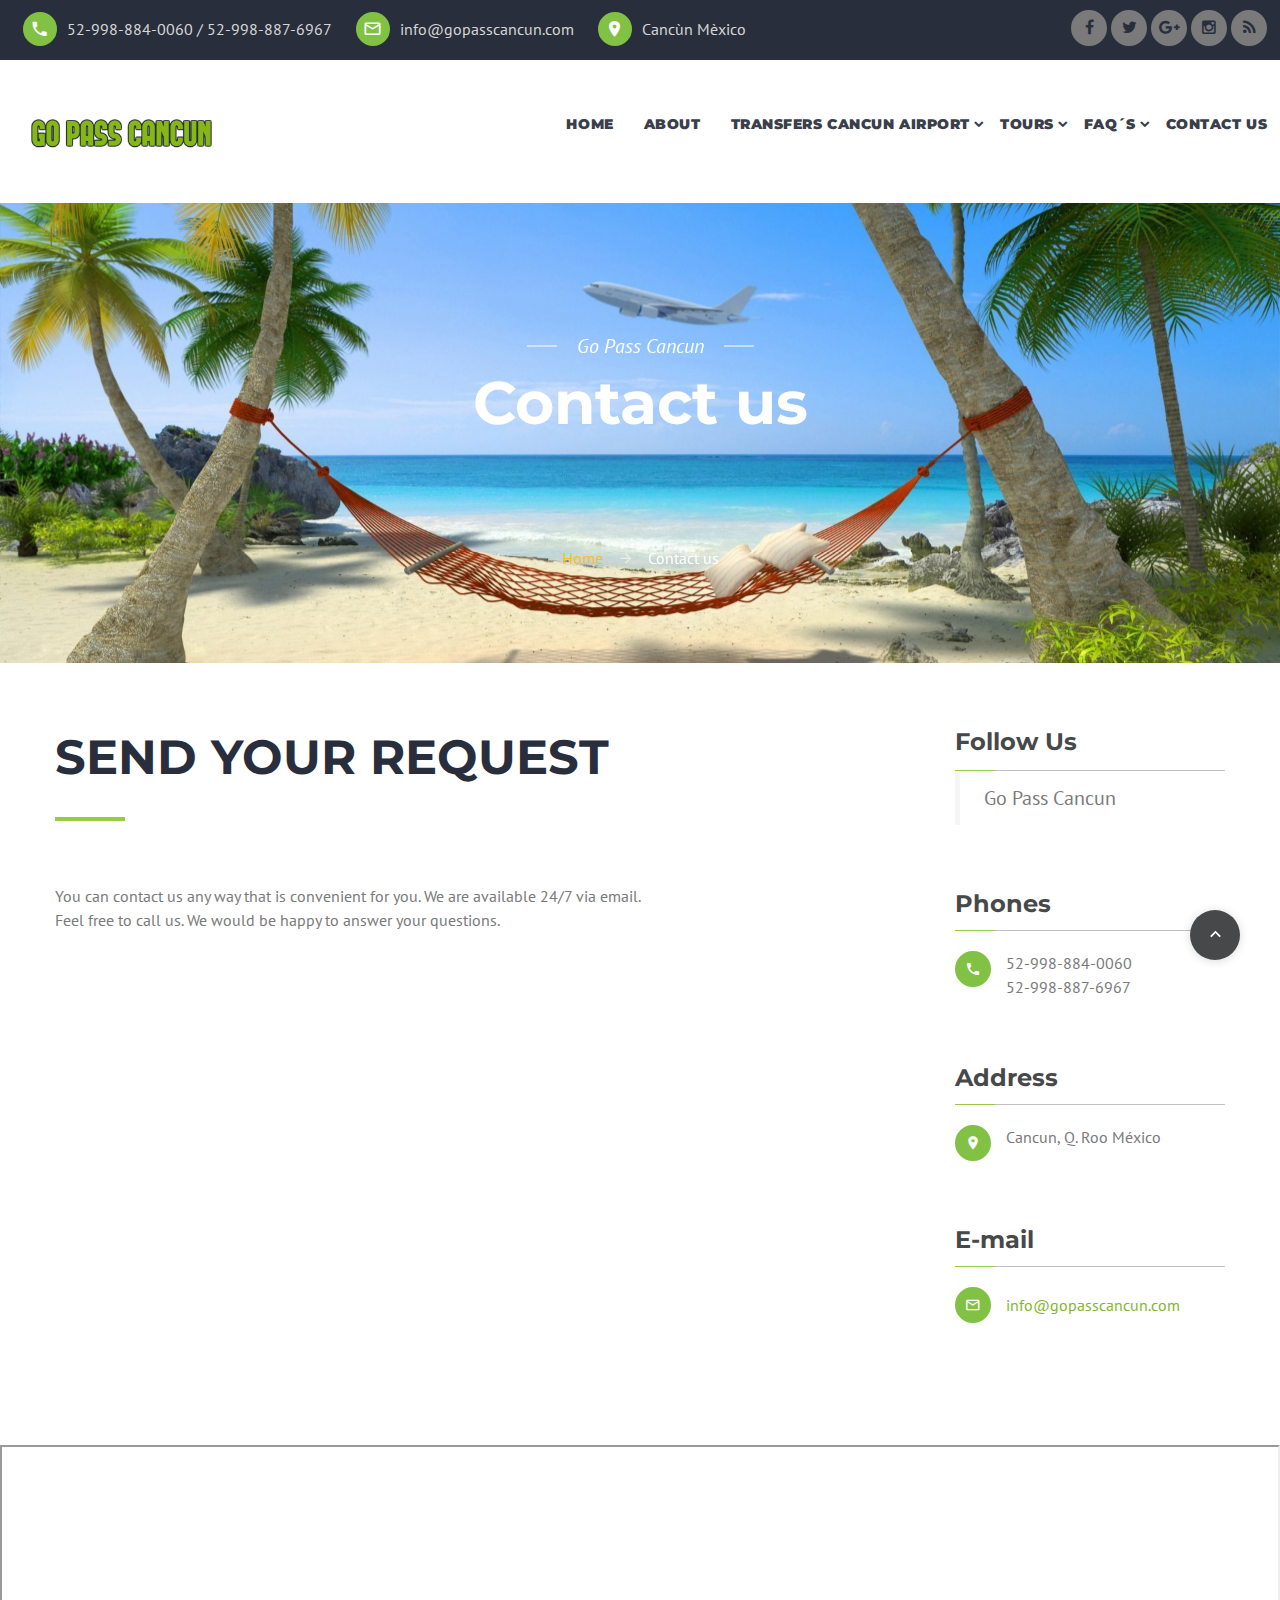
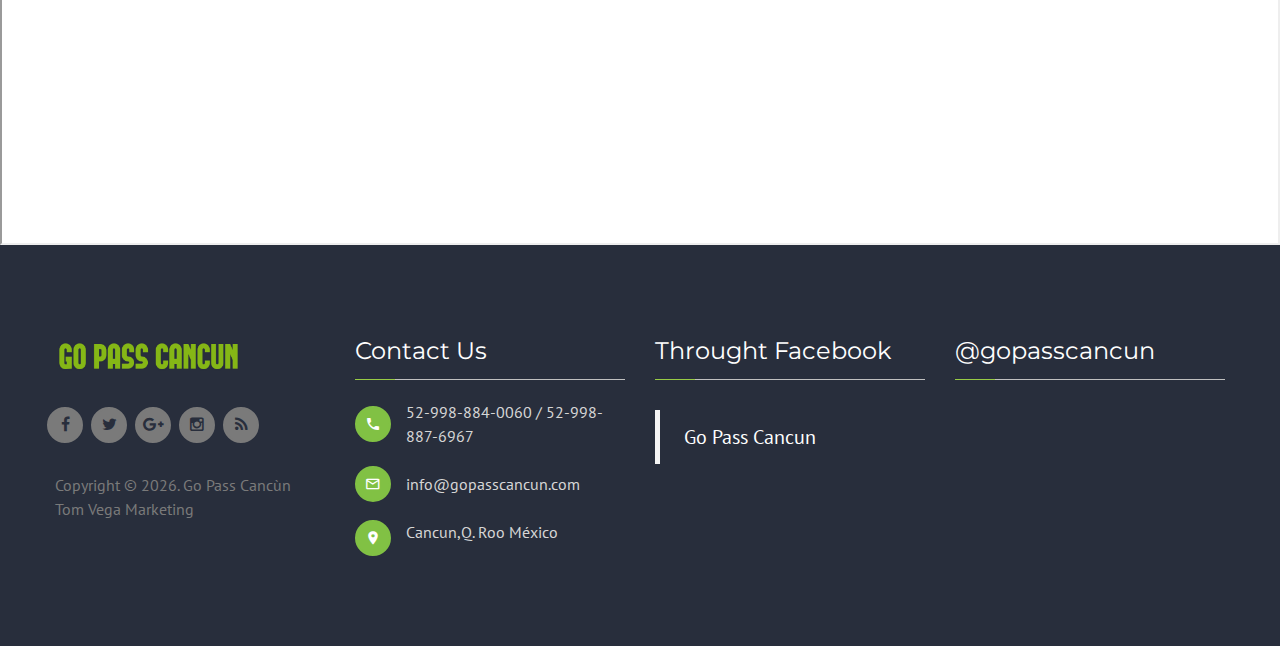
<file: contactus.html>
<!DOCTYPE html>
<html lang="en" class="wide wow-animation smoothscroll scrollTo">
<head>
    <!-- Site Title-->
    <title>Contac us - Go Pass Cancun - Transfers & Tours</title>
    <meta charset="utf-8">
    <meta name="format-detection" content="telephone=no">
    <meta name="viewport"
          content="width=device-width, height=device-height, initial-scale=1.0, maximum-scale=1.0, user-scalable=0">
    <meta http-equiv="X-UA-Compatible" content="IE=Edge">
    <meta name="keywords" content="">
    <link rel="icon" href="images/favicon.ico" type="image/x-icon">
    <!-- Stylesheets-->
    <link rel="stylesheet" type="text/css"
          href="//fonts.googleapis.com/css?family=PT+Sans:400,400italic,700,700italic%7CMontserrat:400,700">

    <link rel="stylesheet" href="css/style.css">

    <!--[if lt IE 10]>
    <div style="background: #212121; padding: 10px 0; box-shadow: 3px 3px 5px 0 rgba(0,0,0,.3); clear: both; text-align:center; position: relative; z-index:1;">
        <a href="http://windows.microsoft.com/en-US/internet-explorer/"><img
                src="images/ie8-panel/warning_bar_0000_us.jpg" border="0" height="42" width="820"
                alt="You are using an outdated browser. For a faster, safer browsing experience, upgrade for free today."></a>
    </div>
    <script src="js/html5shiv.min.js"></script>
    <![endif]-->
</head>
<body>
<div id="fb-root"></div>
<script>(function (d, s, id) {
    var js, fjs = d.getElementsByTagName(s)[0];
    if (d.getElementById(id)) return;
    js = d.createElement(s);
    js.id = id;
    js.src = "//connect.facebook.net/en_US/sdk.js#xfbml=1&version=v2.8";
    fjs.parentNode.insertBefore(js, fjs);
}(document, 'script', 'facebook-jssdk'));</script>
<!-- Page-->
<div class="page text-center">
    <!-- Page Head-->
    <header class="page-head">
        <!-- RD Navbar Top Panel-->
        <div class="rd-navbar-wrap">
            <nav data-md-device-layout="rd-navbar-fixed" data-lg-device-layout="rd-navbar-static"
                 data-md-stick-up-offset="100px" data-lg-stick-up-offset="110px" data-auto-height="false"
                 class="rd-navbar rd-navbar-top-panel rd-navbar-default rd-navbar-white" data-lg-auto-height="true"
                 data-md-layout="rd-navbar-fullwidth" data-lg-layout="rd-navbar-static" data-lg-stick-up="true">
                <div class="rd-navbar-inner">
                    <!-- RD Navbar Top Panel-->
                    <div class="rd-navbar-top-panel bg-ebony-clay">
                        <div class="left-side">
                            <!-- Contact Info-->
                            <address class="contact-info text-left">
                                <div class="reveal-inline-block"><a href="callto:#"
                                                                    class="unit unit-middle unit-horizontal unit-spacing-xs"><span
                                        class="unit-left"><span
                                        class="icon icon-xxs icon-warning icon-circle mdi mdi-phone"></span></span><span
                                        class="unit-body"><span
                                        class="text-alto">52-998-884-0060 / 52-998-887-6967</span></span></a></div>
                                <div class="reveal-inline-block"><a href="mailto:#"
                                                                    class="unit unit-middle unit-horizontal unit-spacing-xs"><span
                                        class="unit-left"><span
                                        class="icon icon-xxs icon-warning icon-circle mdi mdi-email-outline"></span></span><span
                                        class="unit-body"><span
                                        class="text-alto">info@gopasscancun.com</span></span></a></div>
                                <div class="reveal-inline-block"><a href="#"
                                                                    class="unit unit-middle unit-horizontal unit-spacing-xs"><span
                                        class="unit-left"><span
                                        class="icon icon-xxs icon-warning icon-circle mdi mdi-map-marker"></span></span><span
                                        class="unit-body"><span class="text-alto">Cancùn Mèxico</span></span></a></div>
                            </address>
                        </div>
                        <div class="right-side">
                            <div class="reveal-inline-block text-middle">
                                <ul class="list-inline list-inline-0">
                                    <li><a href="#"
                                           class="icon icon-xxs icon-boulder-filled icon-circle fa fa-facebook"></a>
                                    </li>
                                    <li><a href="#"
                                           class="icon icon-xxs icon-boulder-filled icon-circle fa fa-twitter"></a></li>
                                    <li><a href="#"
                                           class="icon icon-xxs icon-boulder-filled icon-circle fa fa-google-plus"></a>
                                    </li>
                                    <li><a href="#"
                                           class="icon icon-xxs icon-boulder-filled icon-circle fa fa-instagram"></a>
                                    </li>
                                    <li><a href="#" class="icon icon-xxs icon-boulder-filled icon-circle fa fa-rss"></a>
                                    </li>
                                </ul>
                            </div>
                        </div>
                    </div>
                    <!-- RD Navbar Panel-->
                    <div class="rd-navbar-panel">
                        <!-- RD Navbar Toggle-->
                        <button data-rd-navbar-toggle=".rd-navbar, .rd-navbar-nav-wrap" class="rd-navbar-toggle">
                            <span></span></button>
                        <!-- RD Navbar Top Panel Toggle-->
                        <button data-rd-navbar-toggle=".rd-navbar, .rd-navbar-top-panel"
                                class="rd-navbar-top-panel-toggle"><span></span></button>
                        <!-- Navbar Brand-->
                        <div class="rd-navbar-brand"><a href="home.html"><img width='188' height='29'
                                                                              src='images/logo-dark.png' alt=''/></a>
                        </div>
                    </div>
                    <div class="rd-navbar-menu-wrap">
                        <div class="rd-navbar-nav-wrap">
                            <div class="rd-navbar-mobile-scroll">
                                <!-- Navbar Brand Mobile-->
                                <div class="rd-navbar-mobile-brand"><a href="index.html"><img width='188' height='29'
                                                                                              src='images/logo-dark.png'
                                                                                              alt=''/></a></div>
                                <div class="form-search-wrap">
                                    <!-- RD Search Form-->

                                </div>
                                <!-- RD Navbar Nav-->
                                <ul class="rd-navbar-nav">
                                    <li><a href="index.html">Home</a></li>
                                    <li><a href="aboutus.html">About</a></li>
                                    <li class="rd-navbar--has-dropdown rd-navbar-submenu"><a
                                            href="cancunairporttransfers.html">Transfers Cancun Airport</a>
                                        <ul class="rd-navbar-dropdown">
                                            <li><a href="cancunairporttransfers.html">Hotel Zone</a></li>
                                            <li><a href="cancunairporttransfers.html">Downtown</a></li>
                                            <li><a href="cancunairporttransfers.html">Isla mujeres</a></li>
                                            <li><a href="cancunairporttransfers.html">Playa Del Carmen</a></li>
                                            <li><a href="cancunairporttransfers.html">All Riviera Maya</a></li>
                                        </ul>
                                    </li>
                                  <li class="rd-navbar--has-dropdown rd-navbar-submenu"><a href="tours.html">Tours</a>
                                    <ul class="rd-navbar-dropdown">
                                      <li><a href="tours.html">Xcaret</a></li>
                                      <li><a href="tours.html">Chichen-Itzá</a></li>
                                      <li><a href="tours.html">Xel-Ha</a></li>
                                      <li><a href="tours.html">Tulum</a></li>
                                      <li><a href="tours.html">Isla Mujeres</a></li>
                                    </ul>
                                    <span class="rd-navbar-submenu-toggle"></span></li>
                                  <li class="rd-navbar--has-dropdown rd-navbar-submenu"><a href="faq.html">FAQ´S</a>
                                    <ul class="rd-navbar-dropdown">
                                      <li><a href="faq.html">Cancùn Airport</a></li>
                                      <li><a href="faq.html">During Stay</a></li>
                                      <li><a href="faq.html">Tours</a></li>
                                      <li><a href="faq.html">Pickup</a></li>
                                    </ul>
                                    <span class="rd-navbar-submenu-toggle"></span></li>

                                    <li><a class="active" href="contactus.html">Contact us</a></li>
                                </ul>
                            </div>
                        </div>
                        <!-- RD Navbar Search-->

                    </div>
                </div>
            </nav>
        </div>
        <!-- Swiper-->
        <section class="section-height-700 breadcrumb-modern rd-parallax context-dark bg-gray-darkest">
            <div data-speed="0.2" data-type="media" data-url="images/airporttransfers/airport.jpg"
                 class="rd-parallax-layer"></div>
            <div data-speed="0" data-type="html" class="rd-parallax-layer">
                <div class="bg-overlay-lg-darker">
                    <div class="shell section-top-50 section-bottom-34 section-md-top-90 section-lg-bottom-34 section-lg-top-128">
                        <div class="veil reveal-md-block">
                            <h5 class="reveal-inline-block font-default both-lines text-italic">Go Pass Cancun</h5>
                        </div>
                        <div class="veil reveal-md-block offset-top-8">
                            <h1 class="text-bold">Contact us</h1>
                        </div>
                        <ul class="list-inline list-inline-icon p offset-top-35 offset-md-top-63 offset-lg-top-108">
                            <li class="text-warning"><a href="index.html">Home</a></li>
                            <li>Contact us</li>
                        </ul>
                    </div>
                </div>
            </div>
        </section>
    </header>
    <!-- Page Contents-->
    <main class="page-content">
        <!-- Get in Touch-->
        <section class="section-90 section-md-122 text-sm-left">
            <div class="shell-wide">
                <div class="range range-xs-center">
                    <div class="cell-xs-10 cell-sm-8 cell-md-9 cell-xl-6">
                        <div class="inset-lg-right-40">
                            <h2 class="text-bold text-uppercase text-ebony-clay">Send Your Request</h2>
                            <hr class="divider divider-lg hr-sm-left-0 bg-primary">
                            <p class="offset-top-30 offset-md-top-63">You can contact us any way that is convenient for
                                you. We are available 24/7 via email.<br/> Feel free to call us. We would be happy to
                                answer your questions.</p>
                            <!-- RD Mailform-->

                        </div>
                    </div>
                    <div class="cell-xs-10 cell-sm-8 cell-md-3 cell-xl-2 offset-top-66 offset-lg-top-0">
                        <!-- Sidebar-->
                        <aside class="text-left">
                            <div class="inset-md-left-50 inset-lg-left-75">
                                <h4 class="text-bold">Follow Us</h4>
                                <div class="text-subline offset-top-10"></div>
                                <div class="fb-page"
                                     data-href="https://www.facebook.com/pg/Go-Pass-Cancun-520551981475176/about/?ref=page_internal"
                                     data-tabs="timeline" data-height="30" data-small-header="false"
                                     data-adapt-container-width="true" data-hide-cover="false"
                                     data-show-facepile="true">
                                    <blockquote
                                            cite="https://www.facebook.com/pg/Go-Pass-Cancun-520551981475176/about/?ref=page_internal"
                                            class="fb-xfbml-parse-ignore"><a
                                            href="https://www.facebook.com/pg/Go-Pass-Cancun-520551981475176/about/?ref=page_internal">Go
                                        Pass Cancun</a></blockquote>
                                </div>
                                <div class="offset-top-40 offset-md-top-63">
                                    <h4 class="text-bold">Phones</h4>
                                </div>
                                <div class="text-subline offset-top-10"></div>
                                <div class="unit unit-horizontal unit-spacing-xs offset-top-20">
                                    <div class="unit-left">
                                        <div class="icon icon-xxs icon-warning icon-circle mdi mdi-phone"></div>
                                    </div>
                                    <div class="unit-body"><a href="callto:#" class="text-dark reveal-block">52-998-884-0060</a><a
                                            href="callto:#" class="text-dark reveal-block">52-998-887-6967</a></div>
                                </div>
                                <div class="offset-top-40 offset-md-top-63">
                                    <h4 class="text-bold">Address</h4>
                                </div>
                                <div class="text-subline offset-top-10"></div>
                                <div class="unit unit-horizontal unit-spacing-xs offset-top-20">
                                    <div class="unit-left">
                                        <div class="icon icon-xxs icon-warning icon-circle mdi mdi-map-marker"></div>
                                    </div>
                                    <div class="unit-body"><a href="#" class="text-dark">Cancun, Q. Roo México</a></div>
                                </div>
                                <div class="offset-top-40 offset-md-top-63">
                                    <h4 class="text-bold">E-mail</h4>
                                </div>
                                <div class="text-subline offset-top-10"></div>
                                <div class="unit unit-middle unit-horizontal unit-spacing-xs offset-top-20">
                                    <div class="unit-left">
                                        <div class="icon icon-xxs icon-warning icon-circle mdi mdi-email-outline"></div>
                                    </div>
                                    <div class="unit-body"><a href="mailto:#" class="text-atlantis">info@gopasscancun.com</a>
                                    </div>
                                </div>
                            </div>
                        </aside>
                    </div>
                </div>
            </div>
        </section>
        <section>
            <!-- RD Google Map-->
            <iframe src="https://www.google.com/maps/d/embed?mid=1M0u0In95QfvH2AbXHeTz7RXB4IU" width="100%"
                    height="400"></iframe>
        </section>
    </main>
    <!-- Page Footer-->
    <!-- Footer Default-->
    <footer class="section-relative section-90 page-footer bg-ebony-clay context-dark">
        <div class="shell-wide">
            <div class="range range-xs-center range-xl-justify text-lg-left">
                <div class="cell-xs-8 cell-sm-5 cell-md-4 cell-lg-3 cell-xl-2 cell-sm-push-2">
                    <h4>Contact Us</h4>
                    <div class="text-subline"></div>
                    <!-- Contact Info-->
                    <address class="contact-info text-left offset-top-20">
                        <div class="reveal-inline-block"><a href="callto:#"
                                                            class="unit unit-middle unit-horizontal unit-spacing-xs"><span
                                class="unit-left"><span
                                class="icon icon-xxs icon-warning icon-circle mdi mdi-phone"></span></span><span
                                class="unit-body"><span class="text-alto">52-998-884-0060 / 52-998-887-6967
 </span></span></a></div>
                        <div class="reveal-inline-block"><a href="mailto:#"
                                                            class="unit unit-middle unit-horizontal unit-spacing-xs offset-top-18"><span
                                class="unit-left"><span
                                class="icon icon-xxs icon-warning icon-circle mdi mdi-email-outline"></span></span><span
                                class="unit-body"><span class="text-alto">info@gopasscancun.com</span></span></a></div>
                        <div class="reveal-inline-block"><a href="#"
                                                            class="unit unit-horizontal unit-spacing-xs offset-top-18"><span
                                class="unit-left"><span
                                class="icon icon-xxs icon-warning icon-circle mdi mdi-map-marker"></span></span><span
                                class="unit-body"><span class="text-alto">Cancun,Q. Roo México <br
                                class="veil reveal-lg-inline-block"></span></span></a></div>
                    </address>
                </div>
                <div class="cell-xs-10 cell-sm-8 cell-md-5 cell-lg-3 cell-xl-3 offset-top-66 offset-lg-top-0 cell-sm-push-3">
                    <h4>Throught Facebook</h4>
                    <div class="text-subline"></div>
                    <div class="offset-top-30">
                        <div class="fb-page" data-href="https://www.facebook.com/Go-Pass-Cancun-520551981475176/"
                             data-tabs="messages" data-small-header="false" data-adapt-container-width="true"
                             data-hide-cover="false" data-show-facepile="true">
                            <blockquote cite="https://www.facebook.com/Go-Pass-Cancun-520551981475176/"
                                        class="fb-xfbml-parse-ignore"><a
                                    href="https://www.facebook.com/Go-Pass-Cancun-520551981475176/">Go Pass Cancun</a>
                            </blockquote>
                        </div>
                    </div>
                </div>
                <div class="cell-xs-8 cell-sm-5 cell-md-4 cell-lg-3 cell-xl-2 offset-top-66 offset-lg-top-0 cell-sm-push-4">
                    <h4>@gopasscancun</h4>
                    <div class="text-subline"></div>
                    <div class="offset-top-20">
                    </div>
                </div>
                <div class="cell-xs-10 cell-sm-6 cell-md-4 cell-lg-3 cell-xl-2 offset-top-66 offset-sm-top-0">
                    <!-- Footer brand-->
                    <div class="footer-brand"><a href="home.html"><img width='188' height='29'
                                                                       src='images/logo-dark.png' alt=''/></a></div>
                    <ul class="list-inline list-inline-2 reveal-inline-block offset-top-30">
                        <li><a href="#" class="icon icon-xxs icon-boulder-filled icon-circle fa fa-facebook"></a></li>
                        <li><a href="#" class="icon icon-xxs icon-boulder-filled icon-circle fa fa-twitter"></a></li>
                        <li><a href="#" class="icon icon-xxs icon-boulder-filled icon-circle fa fa-google-plus"></a>
                        </li>
                        <li><a href="#" class="icon icon-xxs icon-boulder-filled icon-circle fa fa-instagram"></a></li>
                        <li><a href="#" class="icon icon-xxs icon-boulder-filled icon-circle fa fa-rss"></a></li>
                    </ul>
                    <p class="no-md-wrap text-dark offset-xl-top-108">Copyright &copy; <span id="copyright-year"></span>.
                        Go Pass Cancùn<br/> <br class="veil-xs">
                        <a href="#">Tom Vega Marketing</a></p>
                </div>
            </div>
        </div>
    </footer>
    <!-- {%FOOTER_LINK}-->
</div>
<!-- Global Mailform Output-->
<div id="form-output-global" class="snackbars"></div>
<!-- PhotoSwipe Gallery-->
<div tabindex="-1" role="dialog" aria-hidden="true" class="pswp">
    <div class="pswp__bg"></div>
    <div class="pswp__scroll-wrap">
        <div class="pswp__container">
            <div class="pswp__item"></div>
            <div class="pswp__item"></div>
            <div class="pswp__item"></div>
        </div>
        <div class="pswp__ui pswp__ui--hidden">
            <div class="pswp__top-bar">
                <div class="pswp__counter"></div>
                <button title="Close (Esc)" class="pswp__button pswp__button--close"></button>
                <button title="Share" class="pswp__button pswp__button--share"></button>
                <button title="Toggle fullscreen" class="pswp__button pswp__button--fs"></button>
                <button title="Zoom in/out" class="pswp__button pswp__button--zoom"></button>
                <div class="pswp__preloader">
                    <div class="pswp__preloader__icn">
                        <div class="pswp__preloader__cut">
                            <div class="pswp__preloader__donut"></div>
                        </div>
                    </div>
                </div>
            </div>
            <div class="pswp__share-modal pswp__share-modal--hidden pswp__single-tap">
                <div class="pswp__share-tooltip"></div>
            </div>
            <button title="Previous (arrow left)" class="pswp__button pswp__button--arrow--left"></button>
            <button title="Next (arrow right)" class="pswp__button pswp__button--arrow--right"></button>
            <div class="pswp__caption">
                <div class="pswp__caption__center"></div>
            </div>
        </div>
    </div>
</div>

<!-- end olark code-->
<!-- Java script-->
<script src="js/core.min.js"></script>
<script src="js/script.js"></script>


</body>
</html>
</file>
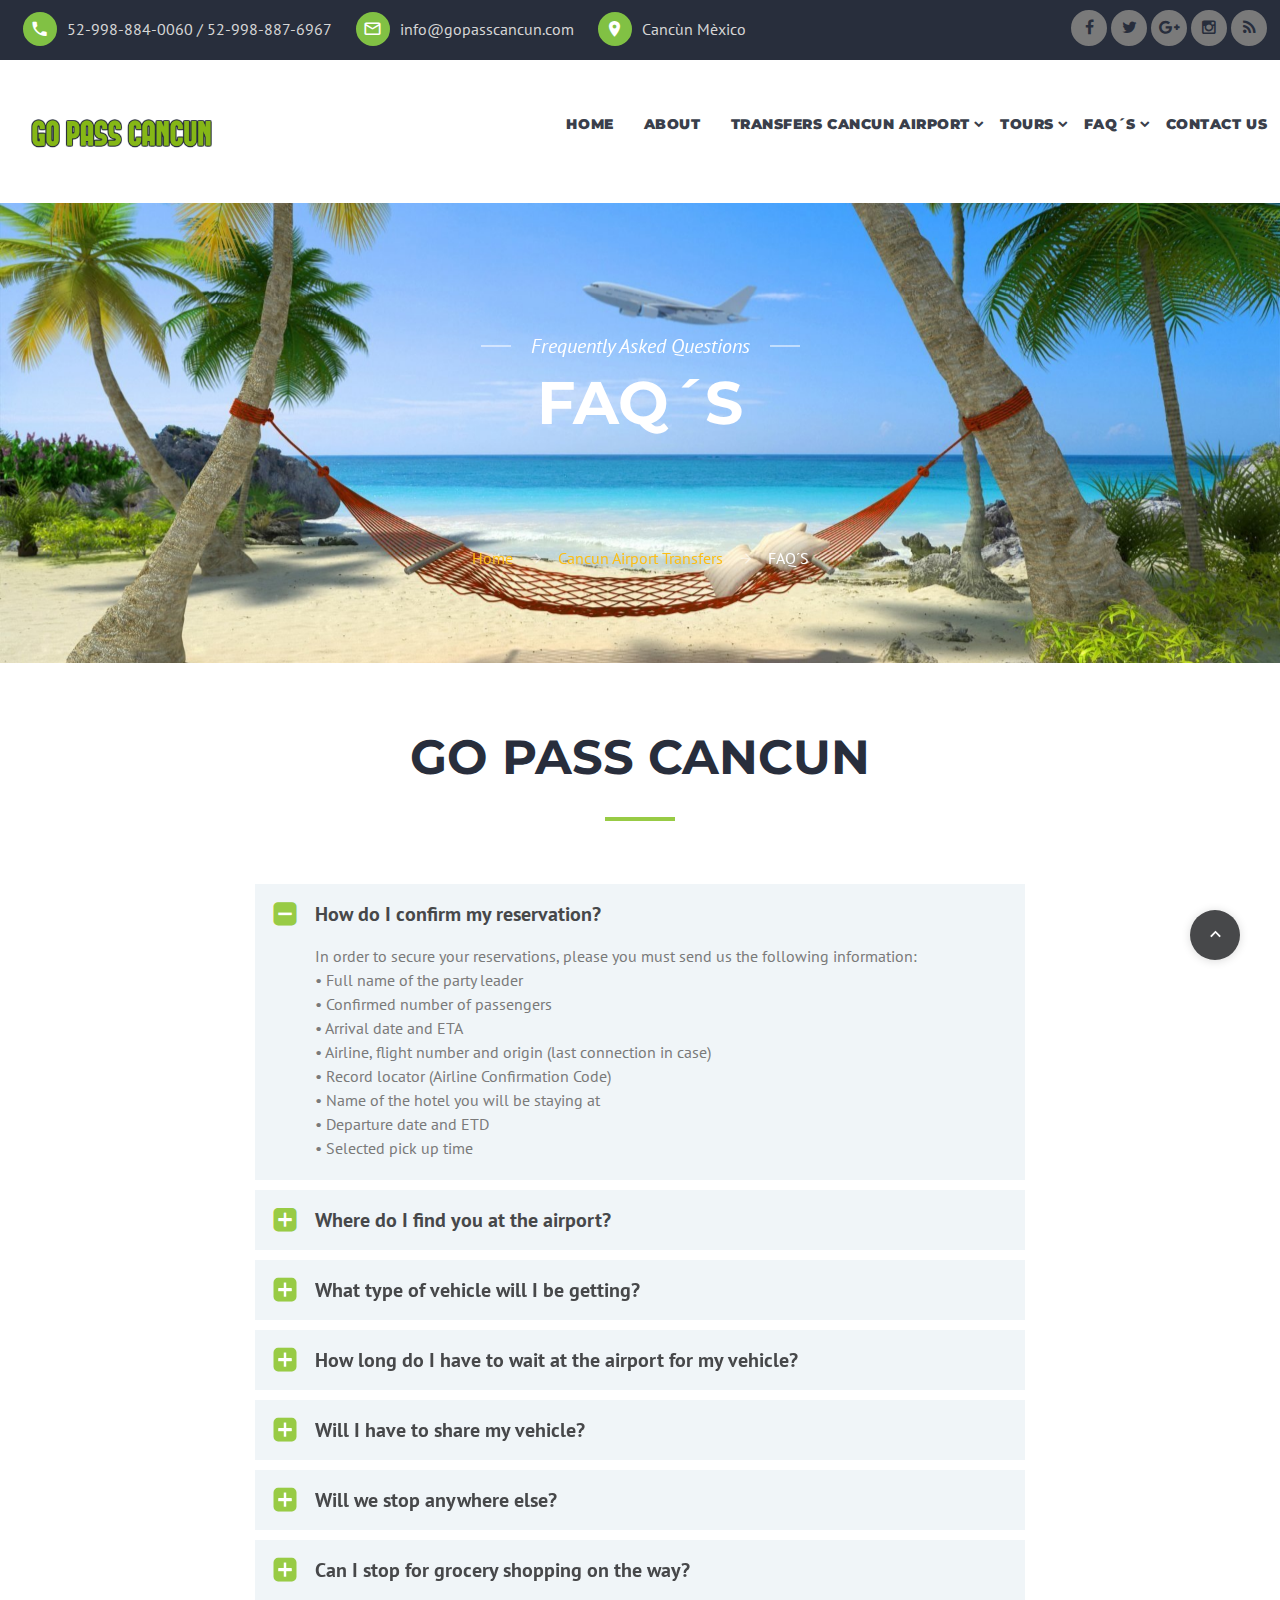
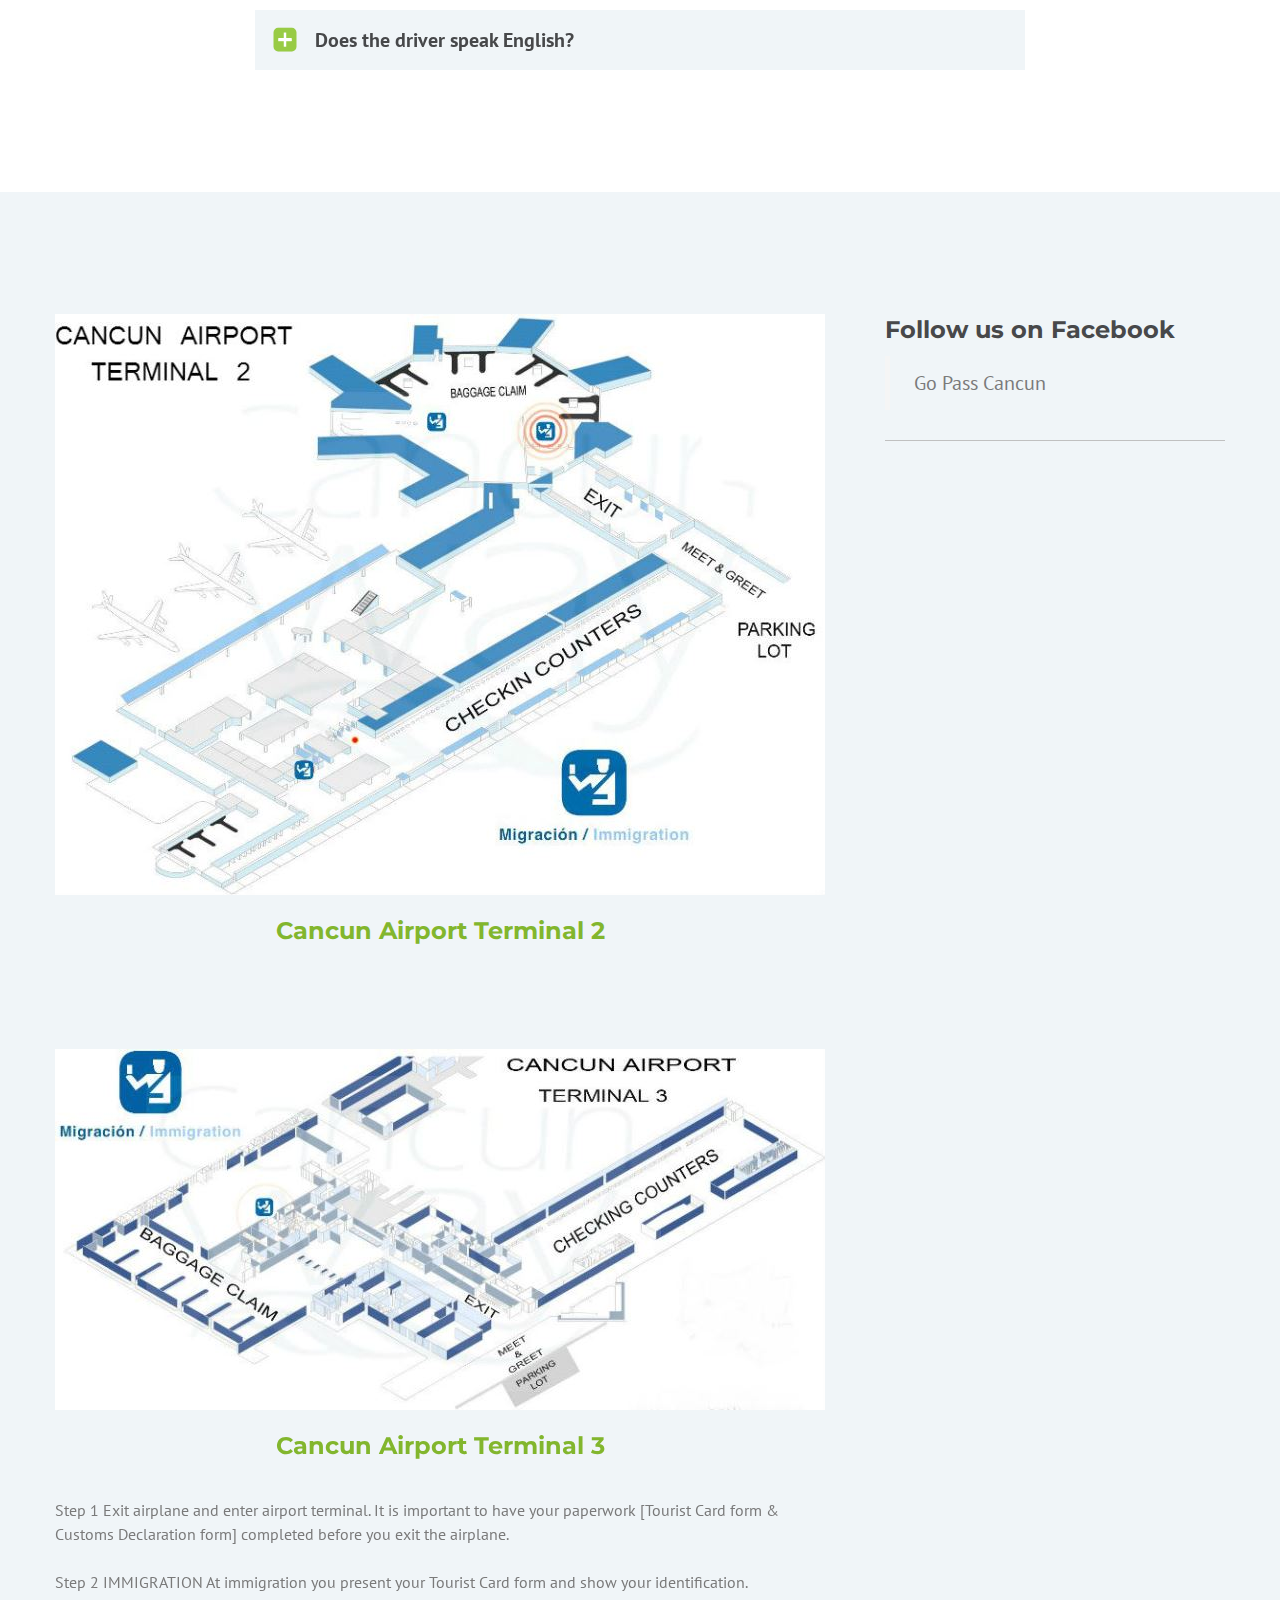
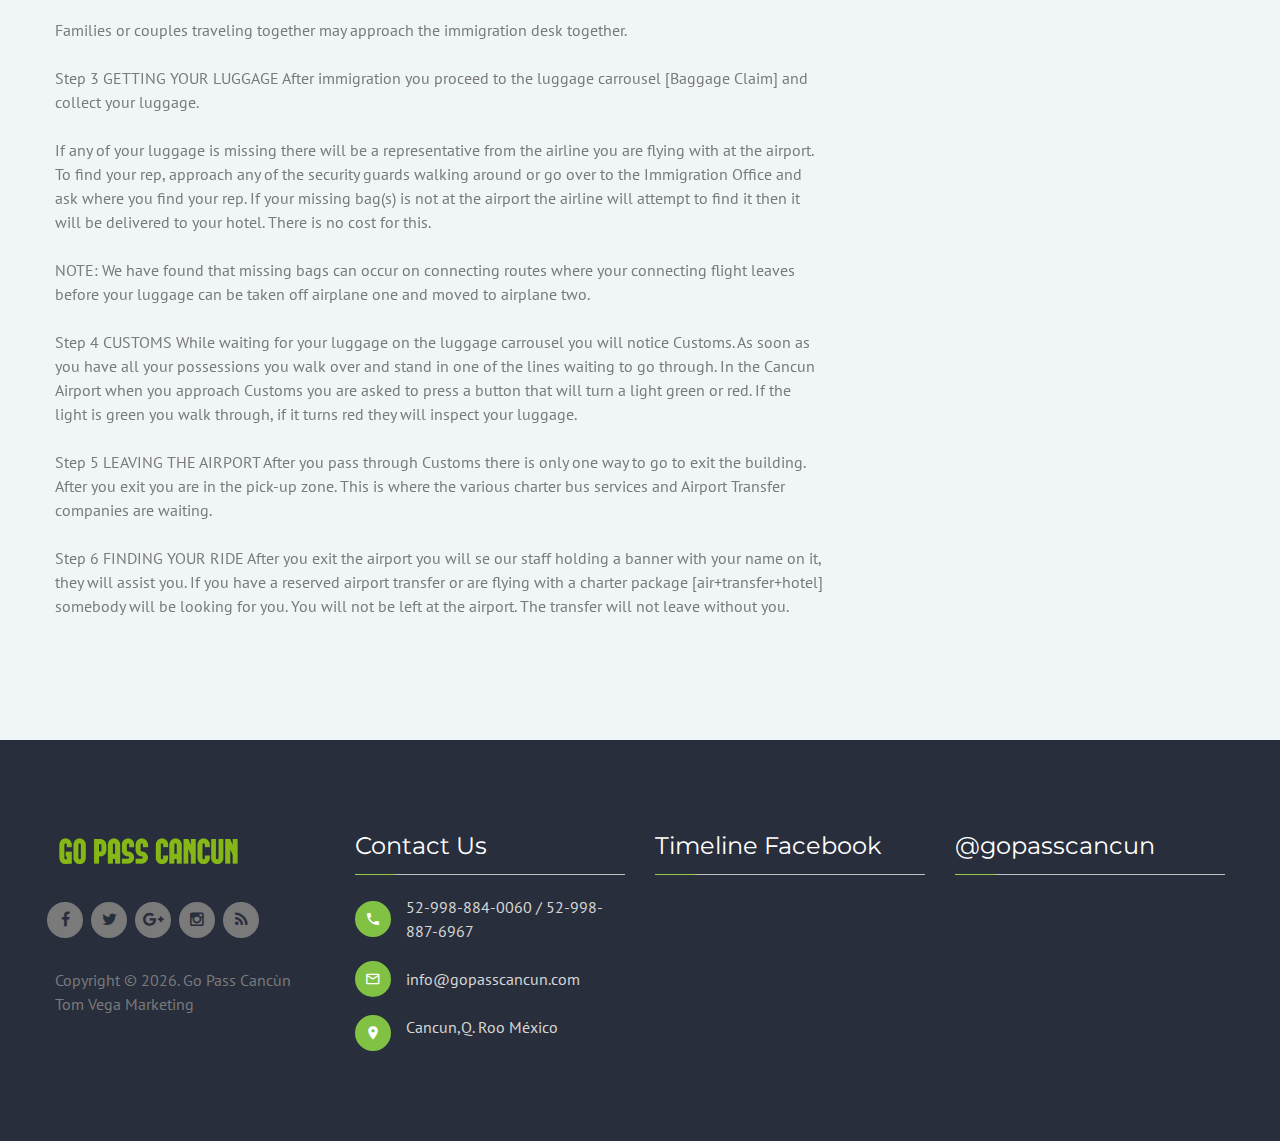
<file: faq.html>
<!DOCTYPE html>
<html lang="en" class="wide wow-animation smoothscroll scrollTo">
<head>
    <!-- Site Title-->
    <title>Go Pass Cancun - FAQ´S</title>
    <meta charset="utf-8">
    <meta name="format-detection" content="telephone=no">
    <meta name="viewport"
          content="width=device-width, height=device-height, initial-scale=1.0, maximum-scale=1.0, user-scalable=0">
    <meta http-equiv="X-UA-Compatible" content="IE=Edge">
    <meta name="keywords" content="">
    <link rel="icon" href="images/favicon.ico" type="image/x-icon">
    <!-- Stylesheets-->
    <link rel="stylesheet" type="text/css"
          href="//fonts.googleapis.com/css?family=PT+Sans:400,400italic,700,700italic%7CMontserrat:400,700">

    <link rel="stylesheet" href="css/style.css">

    <!--[if lt IE 10]>
    <div style="background: #212121; padding: 10px 0; box-shadow: 3px 3px 5px 0 rgba(0,0,0,.3); clear: both; text-align:center; position: relative; z-index:1;">
        <a href="http://windows.microsoft.com/en-US/internet-explorer/"><img
                src="images/ie8-panel/warning_bar_0000_us.jpg" border="0" height="42" width="820"
                alt="You are using an outdated browser. For a faster, safer browsing experience, upgrade for free today."></a>
    </div>
    <script src="js/html5shiv.min.js"></script>
    <![endif]-->
</head>
<body>
<div id="fb-root"></div>
<script>(function (d, s, id) {
    var js, fjs = d.getElementsByTagName(s)[0];
    if (d.getElementById(id)) return;
    js = d.createElement(s);
    js.id = id;
    js.src = "//connect.facebook.net/es_LA/sdk.js#xfbml=1&version=v2.8";
    fjs.parentNode.insertBefore(js, fjs);
}(document, 'script', 'facebook-jssdk'));</script>
<!-- Page-->
<div class="page text-center">
    <!-- Page Head-->
    <header class="page-head">
        <!-- RD Navbar Top Panel-->
        <div class="rd-navbar-wrap">
            <nav data-md-device-layout="rd-navbar-fixed" data-lg-device-layout="rd-navbar-static"
                 data-md-stick-up-offset="100px" data-lg-stick-up-offset="110px" data-auto-height="false"
                 class="rd-navbar rd-navbar-top-panel rd-navbar-default rd-navbar-white" data-lg-auto-height="true"
                 data-md-layout="rd-navbar-fullwidth" data-lg-layout="rd-navbar-static" data-lg-stick-up="true">
                <div class="rd-navbar-inner">
                    <!-- RD Navbar Top Panel-->
                    <div class="rd-navbar-top-panel bg-ebony-clay">
                        <div class="left-side">
                            <!-- Contact Info-->
                            <address class="contact-info text-left">
                                <div class="reveal-inline-block"><a href="callto:#"
                                                                    class="unit unit-middle unit-horizontal unit-spacing-xs"><span
                                        class="unit-left"><span
                                        class="icon icon-xxs icon-warning icon-circle mdi mdi-phone"></span></span><span
                                        class="unit-body"><span
                                        class="text-alto">52-998-884-0060 / 52-998-887-6967</span></span></a></div>
                                <div class="reveal-inline-block"><a href="mailto:#"
                                                                    class="unit unit-middle unit-horizontal unit-spacing-xs"><span
                                        class="unit-left"><span
                                        class="icon icon-xxs icon-warning icon-circle mdi mdi-email-outline"></span></span><span
                                        class="unit-body"><span
                                        class="text-alto">info@gopasscancun.com</span></span></a></div>
                                <div class="reveal-inline-block"><a href="#"
                                                                    class="unit unit-middle unit-horizontal unit-spacing-xs"><span
                                        class="unit-left"><span
                                        class="icon icon-xxs icon-warning icon-circle mdi mdi-map-marker"></span></span><span
                                        class="unit-body"><span class="text-alto">Cancùn Mèxico</span></span></a></div>
                            </address>
                        </div>
                        <div class="right-side">
                            <div class="reveal-inline-block text-middle">
                                <ul class="list-inline list-inline-0">
                                    <li><a href="#"
                                           class="icon icon-xxs icon-boulder-filled icon-circle fa fa-facebook"></a>
                                    </li>
                                    <li><a href="#"
                                           class="icon icon-xxs icon-boulder-filled icon-circle fa fa-twitter"></a></li>
                                    <li><a href="#"
                                           class="icon icon-xxs icon-boulder-filled icon-circle fa fa-google-plus"></a>
                                    </li>
                                    <li><a href="#"
                                           class="icon icon-xxs icon-boulder-filled icon-circle fa fa-instagram"></a>
                                    </li>
                                    <li><a href="#" class="icon icon-xxs icon-boulder-filled icon-circle fa fa-rss"></a>
                                    </li>
                                </ul>
                            </div>
                        </div>
                    </div>
                    <!-- RD Navbar Panel-->
                    <div class="rd-navbar-panel">
                        <!-- RD Navbar Toggle-->
                        <button data-rd-navbar-toggle=".rd-navbar, .rd-navbar-nav-wrap" class="rd-navbar-toggle">
                            <span></span></button>
                        <!-- RD Navbar Top Panel Toggle-->
                        <button data-rd-navbar-toggle=".rd-navbar, .rd-navbar-top-panel"
                                class="rd-navbar-top-panel-toggle"><span></span></button>
                        <!-- Navbar Brand-->
                        <div class="rd-navbar-brand"><a href="home.html"><img width='188' height='29'
                                                                              src='images/logo-dark.png' alt=''/></a>
                        </div>
                    </div>
                    <div class="rd-navbar-menu-wrap">
                        <div class="rd-navbar-nav-wrap">
                            <div class="rd-navbar-mobile-scroll">
                                <!-- Navbar Brand Mobile-->
                                <div class="rd-navbar-mobile-brand"><a href="index.html"><img width='188' height='29'
                                                                                              src='images/logo-dark.png'
                                                                                              alt=''/></a></div>
                                <div class="form-search-wrap">
                                    <!-- RD Search Form-->
                                </div>
                                <!-- RD Navbar Nav-->
                                <ul class="rd-navbar-nav">
                                    <li><a href="index.html">Home</a></li>
                                    <li><a href="aboutus.html">About</a></li>
                                    <li class="rd-navbar--has-dropdown rd-navbar-submenu"><a
                                            href="cancunairporttransfers.html">Transfers Cancun Airport</a>
                                        <ul class="rd-navbar-dropdown">
                                            <li><a href="cancunairporttransfers.html">Hotel Zone</a></li>
                                            <li><a href="cancunairporttransfers.html">Downtown</a></li>
                                            <li><a href="cancunairporttransfers.html">Isla mujeres</a></li>
                                            <li><a href="cancunairporttransfers.html">Playa Del Carmen</a></li>
                                            <li><a href="cancunairporttransfers.html">All Riviera Maya</a></li>
                                        </ul>
                                    </li>
                                    <li class="rd-navbar--has-dropdown rd-navbar-submenu"><a href="tours.html">Tours</a>
                                        <ul class="rd-navbar-dropdown">
                                            <li><a href="tours.html">Xcaret</a></li>
                                            <li><a href="tours.html">Chichen-Itzá</a></li>
                                            <li><a href="tours.html">Xel-Ha</a></li>
                                            <li><a href="tours.html">Tulum</a></li>
                                            <li><a href="tours.html">Isla Mujeres</a></li>
                                        </ul>
                                        <span class="rd-navbar-submenu-toggle"></span></li>
                                    <li class="rd-navbar--has-dropdown rd-navbar-submenu"><a href="faq.html">FAQ´S</a>
                                        <ul class="rd-navbar-dropdown">
                                            <li><a href="faq.html">Cancùn Airport</a></li>
                                            <li><a href="faq.html">During Stay</a></li>
                                            <li><a href="faq.html">Tours</a></li>
                                            <li><a href="faq.html">Pickup</a></li>
                                        </ul>
                                        <span class="rd-navbar-submenu-toggle"></span></li>

                                    <li><a href="contactus.html">Contact us</a></li>
                                </ul>
                            </div>
                        </div>
                        <!-- RD Navbar Search-->

                    </div>
                </div>
            </nav>
        </div>
        <section class="section-height-700 breadcrumb-modern rd-parallax context-dark bg-gray-darkest">
            <div data-speed="0.2" data-type="media" data-url="images/airporttransfers/airport.jpg"
                 class="rd-parallax-layer"></div>
            <div data-speed="0" data-type="html" class="rd-parallax-layer">
                <div class="bg-overlay-lg-darker">
                    <div class="shell section-top-50 section-bottom-34 section-md-top-90 section-lg-bottom-34 section-lg-top-128">
                        <div class="veil reveal-md-block">
                            <h5 class="reveal-inline-block font-default both-lines text-italic">Frequently Asked
                                Questions</h5>
                        </div>
                        <div class="veil reveal-md-block offset-top-8">
                            <h1 class="text-bold">FAQ´S</h1>
                        </div>
                        <ul class="list-inline list-inline-icon p offset-top-35 offset-md-top-63 offset-lg-top-108">
                            <li class="text-warning"><a href="index.html">Home</a></li>
                            <li class="text-warning"><a href="cancunairporttransfers.html">Cancun Airport Transfers</a>
                            </li>
                            <li>FAQ´S</li>
                        </ul>
                    </div>
                </div>
            </div>
        </section>
    </header>
    <!-- Page Contents-->
    <main class="page-content">
        <section class="section-90 section-md-122">
            <div class="shell-wide">
                <h2 class="text-bold text-uppercase text-ebony-clay">GO PASS CANCUN</h2>
                <hr class="divider divider-lg bg-primary">
                <div class="range range-xs-center offset-top-30 offset-md-top-63">
                    <div class="cell-sm-10 cell-md-8 cell-xl-8">
                        <div data-type="accordion" class="responsive-tabs responsive-tabs-classic">
                            <ul data-group="accordion-modern" class="resp-tabs-list accordion-modern">
                                <li>How do I confirm my reservation?</li>
                                <li>Where do I find you at the airport?</li>
                                <li>What type of vehicle will I be getting?</li>
                                <li>How long do I have to wait at the airport for my vehicle?</li>
                                <li>Will I have to share my vehicle?</li>
                                <li>Will we stop anywhere else?</li>
                                <li>Can I stop for grocery shopping on the way?</li>
                                <li>Does the driver speak English?</li>


                            </ul>
                            <div data-group="accordion-modern" class="resp-tabs-container accordion-modern">
                                <div>
                                    <p>In order to secure your reservations, please you must send us the following
                                        information:<br/>

                                        • Full name of the party leader<br/>

                                        • Confirmed number of passengers<br/>

                                        • Arrival date and ETA<br/>

                                        • Airline, flight number and origin (last connection in case)<br/>

                                        • Record locator (Airline Confirmation Code)<br/>

                                        • Name of the hotel you will be staying at<br/>

                                        • Departure date and ETD<br/>

                                        • Selected pick up time</p>
                                </div>
                                <div>
                                    <p>After you clear customs, just go outside the building thru the sliding glass
                                        doors and pass the crosswalk you will find our staff holding a banner with your
                                        name on it.</p>
                                </div>
                                <div>
                                    <p>Vehicles are vans and suburban.</p>
                                </div>
                                <div>
                                    <p>Your vehicle will be available waiting for you.</p>
                                </div>
                                <div>
                                    <p>Our transfer services are private. Just your party.</p>
                                </div>
                                <div>
                                    <p>You will go directly to your hotel.</p>
                                </div>
                                <div>
                                    <p>Yes, we can do it</p>
                                </div>
                                <div>
                                    <p>Yes,they do</p>
                                </div>
                            </div>
                        </div>
                    </div>
                </div>
        </section>

    </main>

    <section class="section-90 section-md-122 bg-catskill">
        <div class="shell">
            <div class="range range-xs-center range-lg-right">
                <div class="cell-sm-10 cell-md-8">
                    <article class="post post-modern post-modern-classic post-modern-simple">
                        <!-- Post media-->
                        <header class="post-media">
                            <div data-photo-swipe="gallery"><a class="thumbnail-classic" href="tips-tricks.html"
                                                               target="_self">
                                <figure><img width="770" height="480" src="images/faq/terminal2.jpg"
                                             alt="cancun airport terminal 2"/></figure>
                            </a></div>
                        </header>
                        <!-- Post content-->
                        <section class="post-content text-left offset-top-20">
                            <!-- Post Title-->
                            <div class="post-title offset-top-8 bg-catskill">
                                <h4 class="text-bold">
                                    <center>Cancun Airport Terminal 2</center
                                </h4>
                                <br/>
                            </div>
                            <ul class="group-lg list list-inline text-darker offset-top-20">
                            </ul>
                            <!-- Post Body-->

                        </section>
                    </article>
                    <div class="offset-top-90">
                        <article class="post post-modern post-modern-classic post-modern-simple">
                            <!-- Post media-->
                            <header class="post-media">
                                <div data-photo-swipe="gallery"><a class="thumbnail-classic" href="tips-tricks.html"
                                                                   target="_self">
                                    <figure><img width="770" height="480" src="images/faq/terminal3.jpg"
                                                 alt="cancun airport terminal 3"/></figure>
                                </a></div>
                            </header>
                            <!-- Post content-->
                            <section class="post-content text-left offset-top-20">
                                <!-- Post Title-->
                                <div class="post-title offset-top-8 bg-catskill">
                                    <h4 class="text-bold">
                                        <center>Cancun Airport Terminal 3</center>
                                    </h4>
                                    <br/>
                                </div>
                                <ul class="group-lg list list-inline text-darker offset-top-20">
                                </ul>
                                <!-- Post Body-->
                                <div class="post-body offset-top-20 bg-catskill">
                                    <p class="text-dark">Step 1 Exit airplane and enter airport terminal. It is
                                        important to have your paperwork [Tourist Card form & Customs Declaration form]
                                        completed before you exit the airplane.<br/><br/>
                                        Step 2 IMMIGRATION At immigration you present your Tourist Card form and show
                                        your identification.<br/><br/>
                                        Families or couples traveling together may approach the immigration desk
                                        together.<br/><br/>
                                        Step 3 GETTING YOUR LUGGAGE After immigration you proceed to the luggage
                                        carrousel [Baggage Claim] and collect your luggage.<br/><br/>
                                        If any of your luggage is missing there will be a representative from the
                                        airline you are flying with at the airport. To find your rep, approach any of
                                        the security guards walking around or go over to the Immigration Office and ask
                                        where you find your rep.
                                        If your missing bag(s) is not at the airport the airline will attempt to find it
                                        then it will be delivered to your hotel. There is no cost for this.<br/><br/>
                                        NOTE: We have found that missing bags can occur on connecting routes where your
                                        connecting flight leaves before your luggage can be taken off airplane one and
                                        moved to airplane two.<br/><br/>
                                        Step 4 CUSTOMS While waiting for your luggage on the luggage carrousel you will
                                        notice Customs. As soon as you have all your possessions you walk over and stand
                                        in one of the lines waiting to go through. In the Cancun Airport when you
                                        approach Customs you are asked to press a button that will turn a light green or
                                        red. If the light is green you walk through, if it turns red they will inspect
                                        your luggage.<br/><br/>
                                        Step 5 LEAVING THE AIRPORT After you pass through Customs there is only one way
                                        to go to exit the building. After you exit you are in the pick-up zone. This is
                                        where the various charter bus services and Airport Transfer companies are
                                        waiting.<br/><br/>
                                        Step 6 FINDING YOUR RIDE After you exit the airport you will se our staff
                                        holding a banner with your name on it, they will assist you. If you have a
                                        reserved airport transfer or are flying with a charter package
                                        [air+transfer+hotel] somebody will be looking for you. You will not be left at
                                        the airport. The transfer will not leave without you.</p>
                                </div>
                            </section>
                        </article>
                    </div>


                </div>
                <div class="cell-sm-10 cell-md-4 offset-top-66 offset-md-top-0">
                    <div class="inset-md-left-30">
                        <!-- Aside-->
                        <aside class="text-left">
                            <!-- Search in Blog-->
                            <div>
                                <h4 class="text-bold">Follow us on Facebook</h4>
                            </div>
                            <div class="offset-top-10">
                                <div class="fb-page"
                                     data-href="https://www.facebook.com/Go-Pass-Cancun-520551981475176/"
                                     data-tabs="timeline" data-height="1000" data-small-header="false"
                                     data-adapt-container-width="true" data-hide-cover="false"
                                     data-show-facepile="true">
                                    <blockquote cite="https://www.facebook.com/Go-Pass-Cancun-520551981475176/"
                                                class="fb-xfbml-parse-ignore"><a
                                            href="https://www.facebook.com/Go-Pass-Cancun-520551981475176/">Go Pass
                                        Cancun</a></blockquote>
                                </div>
                                <div class="hr bg-gray"></div>
                            </div>
                            <div class="offset-top-13 offset-md-top-20 rd-search-blog">
                                <!-- RD Search Form-->

                            </div>

                        </aside>
                    </div>
                </div>
            </div>
        </div>
    </section>
    <!-- Footer Default-->
    <footer class="section-relative section-90 page-footer bg-ebony-clay context-dark">
        <div class="shell-wide">
            <div class="range range-xs-center range-xl-justify text-lg-left">
                <div class="cell-xs-8 cell-sm-5 cell-md-4 cell-lg-3 cell-xl-2 cell-sm-push-2">
                    <h4>Contact Us</h4>
                    <div class="text-subline"></div>
                    <!-- Contact Info-->
                    <address class="contact-info text-left offset-top-20">
                        <div class="reveal-inline-block"><a href="callto:#"
                                                            class="unit unit-middle unit-horizontal unit-spacing-xs"><span
                                class="unit-left"><span
                                class="icon icon-xxs icon-warning icon-circle mdi mdi-phone"></span></span><span
                                class="unit-body"><span class="text-alto">52-998-884-0060 / 52-998-887-6967
 </span></span></a></div>
                        <div class="reveal-inline-block"><a href="mailto:#"
                                                            class="unit unit-middle unit-horizontal unit-spacing-xs offset-top-18"><span
                                class="unit-left"><span
                                class="icon icon-xxs icon-warning icon-circle mdi mdi-email-outline"></span></span><span
                                class="unit-body"><span class="text-alto">info@gopasscancun.com</span></span></a></div>
                        <div class="reveal-inline-block"><a href="#"
                                                            class="unit unit-horizontal unit-spacing-xs offset-top-18"><span
                                class="unit-left"><span
                                class="icon icon-xxs icon-warning icon-circle mdi mdi-map-marker"></span></span><span
                                class="unit-body"><span class="text-alto">Cancun,Q. Roo México <br
                                class="veil reveal-lg-inline-block"></span></span></a></div>
                    </address>
                </div>
                <div class="cell-xs-10 cell-sm-8 cell-md-5 cell-lg-3 cell-xl-3 offset-top-66 offset-lg-top-0 cell-sm-push-3">
                    <h4>Timeline Facebook</h4>
                    <div class="text-subline"></div>
                    <div class="offset-top-30">

                    </div>
                </div>
                <div class="cell-xs-8 cell-sm-5 cell-md-4 cell-lg-3 cell-xl-2 offset-top-66 offset-lg-top-0 cell-sm-push-4">
                    <h4>@gopasscancun</h4>
                    <div class="text-subline"></div>
                    <div class="offset-top-20">
                    </div>
                </div>
                <div class="cell-xs-10 cell-sm-6 cell-md-4 cell-lg-3 cell-xl-2 offset-top-66 offset-sm-top-0">
                    <!-- Footer brand-->
                    <div class="footer-brand"><a href="home.html"><img width='188' height='29'
                                                                       src='images/logo-dark.png' alt=''/></a></div>
                    <ul class="list-inline list-inline-2 reveal-inline-block offset-top-30">
                        <li><a href="#" class="icon icon-xxs icon-boulder-filled icon-circle fa fa-facebook"></a></li>
                        <li><a href="#" class="icon icon-xxs icon-boulder-filled icon-circle fa fa-twitter"></a></li>
                        <li><a href="#" class="icon icon-xxs icon-boulder-filled icon-circle fa fa-google-plus"></a>
                        </li>
                        <li><a href="#" class="icon icon-xxs icon-boulder-filled icon-circle fa fa-instagram"></a></li>
                        <li><a href="#" class="icon icon-xxs icon-boulder-filled icon-circle fa fa-rss"></a></li>
                    </ul>
                    <p class="no-md-wrap text-dark offset-xl-top-108">Copyright &copy; <span id="copyright-year"></span>.
                        Go Pass Cancùn<br/> <br class="veil-xs">
                        <a href="#">Tom Vega Marketing</a></p>
                </div>
            </div>
        </div>
    </footer>
    <!-- {%FOOTER_LINK}-->
</div>
<!-- Global Mailform Output-->
<div id="form-output-global" class="snackbars"></div>
<!-- PhotoSwipe Gallery-->
<div tabindex="-1" role="dialog" aria-hidden="true" class="pswp">
    <div class="pswp__bg"></div>
    <div class="pswp__scroll-wrap">
        <div class="pswp__container">
            <div class="pswp__item"></div>
            <div class="pswp__item"></div>
            <div class="pswp__item"></div>
        </div>
        <div class="pswp__ui pswp__ui--hidden">
            <div class="pswp__top-bar">
                <div class="pswp__counter"></div>
                <button title="Close (Esc)" class="pswp__button pswp__button--close"></button>
                <button title="Share" class="pswp__button pswp__button--share"></button>
                <button title="Toggle fullscreen" class="pswp__button pswp__button--fs"></button>
                <button title="Zoom in/out" class="pswp__button pswp__button--zoom"></button>
                <div class="pswp__preloader">
                    <div class="pswp__preloader__icn">
                        <div class="pswp__preloader__cut">
                            <div class="pswp__preloader__donut"></div>
                        </div>
                    </div>
                </div>
            </div>
            <div class="pswp__share-modal pswp__share-modal--hidden pswp__single-tap">
                <div class="pswp__share-tooltip"></div>
            </div>
            <button title="Previous (arrow left)" class="pswp__button pswp__button--arrow--left"></button>
            <button title="Next (arrow right)" class="pswp__button pswp__button--arrow--right"></button>
            <div class="pswp__caption">
                <div class="pswp__caption__center"></div>
            </div>
        </div>
    </div>
</div>
<!-- end olark code-->
<!-- Java script-->
<script src="js/core.min.js"></script>
<script src="js/script.js"></script>
</body>
</html>
</file>
